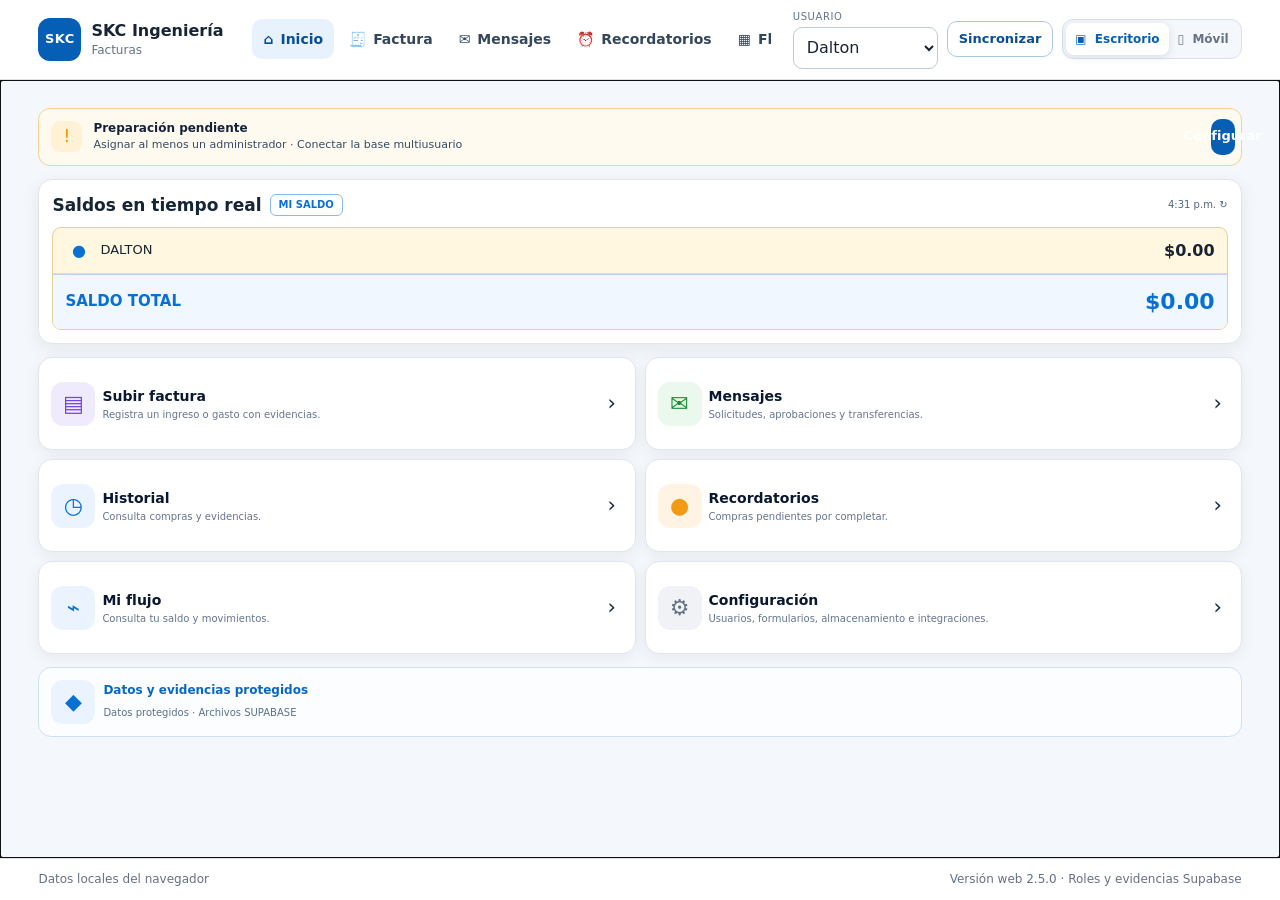
<file: docs/index.html>
<!doctype html>
<html lang="es">
<head>
  <meta charset="utf-8">
  <meta name="viewport" content="width=device-width, initial-scale=1, viewport-fit=cover">
  <meta name="theme-color" content="#075fb5">
  <meta name="description" content="SKC Facturas: registro de compras, mensajes, recordatorios y flujo de saldos.">
  <title>SKC Ingeniería · Facturas</title>
  <link rel="manifest" href="./manifest.webmanifest">
  <link rel="icon" href="./icons/icon.svg" type="image/svg+xml">
  <link rel="stylesheet" href="./assets/styles.css">
</head>
<body>
  <noscript>SKC Facturas necesita JavaScript para funcionar.</noscript>
  <div id="shell" class="shell">
    <header class="topbar desktop-chrome">
      <a class="brand" href="#home" aria-label="Ir al inicio">
        <span class="brand-mark" aria-hidden="true">SKC</span>
        <span><strong>SKC Ingeniería</strong><small>Facturas</small></span>
      </a>
      <nav id="desktopNav" class="desktop-nav" aria-label="Navegación principal"></nav>
      <div class="topbar-actions">
        <label class="user-switcher"><span>Usuario</span><select id="currentUserSelect" aria-label="Usuario actual"></select></label>
        <button id="syncButton" class="button button-secondary button-compact" type="button">Sincronizar</button>
        <div class="view-switch" role="group" aria-label="Modo de visualización">
          <button id="desktopViewButton" class="view-switch-button" type="button" aria-label="Ver modo escritorio">▣ <span>Escritorio</span></button>
          <button id="mobileViewButton" class="view-switch-button" type="button" aria-label="Ver modo móvil">▯ <span>Móvil</span></button>
        </div>
      </div>
    </header>

    <header class="mobile-app-header mobile-chrome">
      <div class="mobile-statusbar" aria-hidden="true"><strong id="mobileClock">9:41</strong><span>▮▮▮ ))) ▰</span></div>
      <div class="mobile-appbar">
        <button id="mobileBackButton" class="mobile-back" type="button" aria-label="Volver">‹</button>
        <a class="mobile-brand" href="#home" aria-label="Ir al inicio"><span class="mobile-logo">SKC</span></a>
        <strong id="mobilePageTitle" class="mobile-page-title">SKC Ingeniería · Facturas</strong>
        <button id="mobileViewToggle" class="mobile-header-action" type="button" aria-label="Cambiar a modo escritorio" title="Cambiar vista">▣</button>
      </div>
      <div class="mobile-userbar">
        <span class="mobile-avatar" aria-hidden="true">●</span>
        <label class="mobile-user-select"><span class="sr-only">Usuario actual</span><select id="mobileCurrentUserSelect" aria-label="Usuario actual"></select></label>
        <span class="mobile-record-count" id="mobileRecordCount">Registros locales: 0</span>
        <span class="mobile-online"><i></i> En línea</span>
      </div>
    </header>

    <main id="app" class="app" tabindex="-1"><section class="loading-panel"><div class="spinner"></div><p>Preparando SKC Facturas…</p></section></main>

    <nav id="mobileBottomNav" class="mobile-bottom-nav mobile-chrome" aria-label="Navegación móvil"></nav>
    <footer class="footer desktop-chrome"><span id="footerStatus">Datos locales del navegador</span><span>Versión web 2.5.0 · Roles y evidencias Supabase</span></footer>
  </div>
  <div id="toastRegion" class="toast-region" aria-live="polite" aria-atomic="true"></div>
  <div id="modalRoot"></div>
  <script type="module" src="./assets/app.js"></script>
</body>
</html>
</file>
<file: docs/assets/styles.css>
:root{color-scheme:light;--blue:#075fb5;--blue-dark:#064f98;--blue-soft:#e8f2fc;--ink:#172433;--muted:#647284;--line:#d8e1ec;--surface:#fff;--canvas:#f4f7fb;--yellow:#ffe59a;--green:#157f55;--green-bg:#e8f7ef;--red:#b52b2b;--red-bg:#fdecec;--orange:#a75b00;--orange-bg:#fff2df;--shadow:0 12px 32px rgba(24,56,91,.09);--radius:16px;--font:Inter,ui-sans-serif,system-ui,-apple-system,BlinkMacSystemFont,"Segoe UI",sans-serif}*{box-sizing:border-box}html{min-height:100%;background:var(--canvas)}body{min-height:100vh;margin:0;color:var(--ink);background:var(--canvas);font-family:var(--font);line-height:1.45}button,input,select,textarea{font:inherit}button{cursor:pointer}a{color:inherit}[hidden]{display:none!important}.shell{min-height:100vh;display:flex;flex-direction:column}.topbar{position:sticky;top:0;z-index:30;min-height:70px;display:flex;align-items:center;gap:22px;padding:10px clamp(16px,3vw,42px);border-bottom:1px solid var(--line);background:rgba(255,255,255,.96);backdrop-filter:blur(12px)}.brand{display:inline-flex;align-items:center;gap:10px;text-decoration:none;min-width:192px}.brand-mark{display:grid;place-items:center;width:43px;height:43px;border-radius:12px;background:var(--blue);color:#fff;font-size:13px;font-weight:800;letter-spacing:.5px}.brand strong,.brand small{display:block}.brand strong{font-size:16px}.brand small{color:var(--muted);font-size:12px}.desktop-nav{flex:1;display:flex;justify-content:center;gap:4px}.nav-link{display:inline-flex;align-items:center;gap:7px;min-height:40px;padding:8px 11px;border-radius:10px;color:#33465b;text-decoration:none;font-size:14px;font-weight:650;white-space:nowrap}.nav-link:hover{background:#f4f9ff}.nav-link.active{color:var(--blue-dark);background:var(--blue-soft)}.topbar-actions{display:flex;align-items:center;gap:9px;margin-left:auto}.user-switcher{display:grid;gap:2px}.user-switcher span{color:var(--muted);font-size:10px;text-transform:uppercase;letter-spacing:.06em}.user-switcher select{min-width:145px;padding:7px 30px 7px 9px}.mobile-only,.mobile-nav{display:none}.app{width:min(1480px,100%);flex:1;margin:0 auto;padding:28px clamp(16px,3vw,42px) 42px}.footer{display:flex;justify-content:space-between;gap:20px;padding:12px clamp(16px,3vw,42px);border-top:1px solid var(--line);color:var(--muted);background:#fff;font-size:12px}.page-header{display:flex;align-items:flex-start;justify-content:space-between;gap:20px;margin-bottom:20px}.page-title{margin:0;font-size:clamp(25px,3vw,36px);line-height:1.1;letter-spacing:-.03em}.page-subtitle{max-width:760px;margin:7px 0 0;color:var(--muted)}.page-actions{display:flex;flex-wrap:wrap;justify-content:flex-end;gap:9px}.eyebrow{margin:0 0 5px;color:var(--blue);font-size:12px;font-weight:800;letter-spacing:.08em;text-transform:uppercase}.grid{display:grid;gap:16px}.grid-2{grid-template-columns:repeat(2,minmax(0,1fr))}.grid-3{grid-template-columns:repeat(3,minmax(0,1fr))}.grid-4{grid-template-columns:repeat(4,minmax(0,1fr))}.card{min-width:0;border:1px solid var(--line);border-radius:var(--radius);background:var(--surface);box-shadow:var(--shadow)}.card-body{padding:18px}.card-header{display:flex;align-items:center;justify-content:space-between;gap:14px;padding:16px 18px;border-bottom:1px solid var(--line)}.card-header h2,.card-header h3{margin:0;font-size:17px}.card-footer{padding:14px 18px;border-top:1px solid var(--line);background:#fbfdff;border-radius:0 0 var(--radius) var(--radius)}.dashboard-card{display:flex;flex-direction:column;min-height:180px}.dashboard-card .card-body{display:flex;flex:1;flex-direction:column}.dashboard-icon{font-size:28px}.dashboard-card h2{margin:8px 0 4px;font-size:19px}.dashboard-card p{margin:0 0 16px;color:var(--muted)}.dashboard-card .button{margin-top:auto}.kpi{padding:17px}.kpi-label{color:var(--muted);font-size:12px;font-weight:700;text-transform:uppercase;letter-spacing:.04em}.kpi-value{display:block;margin-top:4px;font-size:26px;font-weight:800;letter-spacing:-.03em}.kpi-detail{display:block;margin-top:3px;color:var(--muted);font-size:12px}.button{display:inline-flex;align-items:center;justify-content:center;gap:7px;min-height:42px;padding:9px 15px;border:1px solid transparent;border-radius:10px;background:var(--blue);color:#fff;font-weight:750;text-decoration:none;transition:transform .12s ease,background .12s ease}.button:hover{background:var(--blue-dark);transform:translateY(-1px)}.button:disabled{cursor:not-allowed;opacity:.55;transform:none}.button-secondary{color:var(--blue-dark);background:#fff;border-color:#a9c7e5}.button-secondary:hover{background:#f4f9ff}.button-danger{background:var(--red)}.button-warning{color:#5b3900;background:#ffd76a}.button-ghost{color:var(--ink);background:transparent;border-color:var(--line)}.button-compact{min-height:36px;padding:7px 11px;font-size:13px}.icon-button{width:40px;height:40px;padding:0;border:1px solid var(--line);border-radius:10px;background:#fff;color:var(--ink)}.form-grid{display:grid;grid-template-columns:repeat(12,minmax(0,1fr));gap:14px}.field{grid-column:span 12;display:grid;gap:6px;min-width:0}.field.span-2{grid-column:span 2}.field.span-3{grid-column:span 3}.field.span-4{grid-column:span 4}.field.span-5{grid-column:span 5}.field.span-6{grid-column:span 6}.field.span-7{grid-column:span 7}.field.span-8{grid-column:span 8}.field.span-9{grid-column:span 9}.field label,.field>span:first-child{font-size:13px;font-weight:750}.field-hint{color:var(--muted);font-size:12px}.required:after{content:" *";color:var(--red)}input,select,textarea{width:100%;min-height:42px;padding:9px 11px;border:1px solid #bcc9d8;border-radius:9px;outline:none;background:#fff;color:var(--ink)}textarea{min-height:98px;resize:vertical}input:focus,select:focus,textarea:focus{border-color:#0b6dc9;box-shadow:0 0 0 3px rgba(11,109,201,.13)}input[type=checkbox],input[type=radio]{width:auto;min-height:auto;accent-color:var(--blue)}.check-row{display:flex;flex-wrap:wrap;align-items:center;gap:14px;min-height:42px}.check-row label{display:inline-flex;align-items:center;gap:6px;font-weight:600}.file-drop{position:relative;display:grid;place-items:center;min-height:124px;padding:18px;border:2px dashed #9eb9d5;border-radius:12px;background:#f4f9ff;text-align:center}.file-drop input{position:absolute;inset:0;opacity:0;cursor:pointer}.file-list{display:grid;gap:7px;margin-top:8px}.file-item{display:flex;align-items:center;justify-content:space-between;gap:10px;padding:8px 10px;border:1px solid var(--line);border-radius:8px;background:#fff;font-size:12px}.form-actions{display:flex;flex-wrap:wrap;justify-content:flex-end;gap:9px;margin-top:18px}.table-wrap{width:100%;overflow:auto}table{width:100%;border-collapse:collapse}th,td{padding:11px 12px;border-bottom:1px solid var(--line);text-align:left;vertical-align:top;font-size:13px}th{position:sticky;top:0;z-index:1;color:#41546b;background:#f7f9fc;font-size:11px;letter-spacing:.04em;text-transform:uppercase}tr:last-child td{border-bottom:0}tbody tr:hover{background:#fbfdff}.table-actions{display:flex;flex-wrap:wrap;gap:5px}.empty-state{padding:34px 20px;color:var(--muted);text-align:center}.flow-card{overflow:hidden;border-color:#c5a64c}.flow-title{display:flex;align-items:center;justify-content:space-between;gap:10px;padding:11px 15px;background:#062963;color:#fff;font-weight:850;letter-spacing:.03em}.flow-table th{color:#17324d;background:#ffeaab}.flow-table td{background:#fff0bd;font-weight:680}.flow-table td.amount{font-size:16px;font-weight:850;text-align:right}.amount.negative{color:var(--red)}.amount.positive{color:var(--green)}.badge{display:inline-flex;align-items:center;gap:5px;padding:4px 8px;border-radius:999px;background:#eef2f7;color:#475a70;font-size:11px;font-weight:800;white-space:nowrap}.badge-success{color:var(--green);background:var(--green-bg)}.badge-error{color:var(--red);background:var(--red-bg)}.badge-warning{color:var(--orange);background:var(--orange-bg)}.badge-info{color:var(--blue-dark);background:var(--blue-soft)}.alert{padding:12px 14px;border:1px solid #b7d2ed;border-radius:10px;background:#f4f9ff;color:#24415f}.alert-warning{border-color:#e5c571;background:#fff8e4;color:#664700}.alert-error{border-color:#efb0b0;background:var(--red-bg);color:#751d1d}.alert-success{border-color:#9cd1b7;background:var(--green-bg);color:#135d40}.tabs{display:flex;flex-wrap:wrap;gap:7px;margin-bottom:14px}.tab{padding:8px 12px;border:1px solid var(--line);border-radius:999px;background:#fff;color:#41546b;font-weight:700}.tab.active{border-color:var(--blue);background:var(--blue);color:#fff}.toolbar{display:flex;flex-wrap:wrap;align-items:center;gap:9px;margin-bottom:14px}.toolbar>.grow{flex:1 1 220px}.search-input{min-width:220px}.muted{color:var(--muted)}.small{font-size:12px}.mono{font-family:ui-monospace,SFMono-Regular,Menlo,Consolas,monospace;font-size:12px}.text-right{text-align:right}.stack{display:grid;gap:12px}.row{display:flex;align-items:center;gap:10px}.space-between{justify-content:space-between}hr{border:0;border-top:1px solid var(--line);margin:18px 0}.catalog-group{padding:14px;border:1px solid var(--line);border-radius:12px;background:#fbfdff}.catalog-group+.catalog-group{margin-top:10px}.chip-list{display:flex;flex-wrap:wrap;gap:6px;margin-top:8px}.chip{display:inline-flex;align-items:center;gap:6px;padding:5px 8px;border-radius:999px;background:var(--blue-soft);color:#073b72;font-size:12px;font-weight:700}.modal-backdrop{position:fixed;inset:0;z-index:100;display:grid;place-items:center;padding:18px;background:rgba(7,25,44,.58)}.modal{width:min(720px,100%);max-height:min(88vh,900px);overflow:auto;border-radius:17px;background:#fff;box-shadow:0 24px 80px rgba(0,0,0,.28)}.modal-header{display:flex;align-items:center;justify-content:space-between;gap:15px;padding:17px 20px;border-bottom:1px solid var(--line)}.modal-header h2{margin:0;font-size:19px}.modal-body{padding:20px}.modal-footer{display:flex;flex-wrap:wrap;justify-content:flex-end;gap:9px;padding:15px 20px;border-top:1px solid var(--line);background:#fbfdff}.toast-region{position:fixed;right:18px;bottom:18px;z-index:150;display:grid;gap:9px;width:min(390px,calc(100vw - 36px))}.toast{padding:13px 15px;border:1px solid #aac7e4;border-radius:12px;background:#fff;box-shadow:var(--shadow);animation:toast-in .18s ease-out}.toast strong{display:block;margin-bottom:2px}.toast.success{border-color:#8cc7aa}.toast.error{border-color:#eba0a0}@keyframes toast-in{from{opacity:0;transform:translateY(8px)}}.loading-panel{display:grid;place-items:center;min-height:55vh;color:var(--muted)}.spinner{width:38px;height:38px;border:4px solid #dce7f2;border-top-color:var(--blue);border-radius:50%;animation:spin .7s linear infinite}@keyframes spin{to{transform:rotate(360deg)}}@media(max-width:1180px){.desktop-nav .nav-link span:last-child{display:none}.brand{min-width:auto}}@media(max-width:900px){.desktop-nav{display:none}.mobile-only{display:inline-grid;place-items:center}.mobile-nav{position:fixed;inset:70px 0 auto 0;z-index:29;grid-template-columns:repeat(2,minmax(0,1fr));gap:7px;padding:12px 16px 16px;border-bottom:1px solid var(--line);background:#fff;box-shadow:var(--shadow)}.mobile-nav.open{display:grid}.grid-4,.grid-3{grid-template-columns:repeat(2,minmax(0,1fr))}.field.span-2,.field.span-3,.field.span-4{grid-column:span 6}.field.span-5,.field.span-6,.field.span-7,.field.span-8,.field.span-9{grid-column:span 12}}@media(max-width:620px){.topbar{gap:10px;padding:9px 12px}.brand strong{font-size:14px}.brand small{display:none}.brand-mark{width:38px;height:38px}.user-switcher span{display:none}.user-switcher select{min-width:105px;max-width:140px}#syncButton{display:none}.app{padding:20px 12px 34px}.page-header{display:grid}.page-actions{justify-content:flex-start}.grid-2,.grid-3,.grid-4{grid-template-columns:1fr}.field.span-2,.field.span-3,.field.span-4,.field.span-5,.field.span-6,.field.span-7,.field.span-8,.field.span-9{grid-column:span 12}.form-actions .button{flex:1 1 150px}.footer{display:grid}th,td{padding:9px}}@media print{.topbar,.mobile-nav,.footer,.page-actions,.button,.toolbar{display:none!important}.app{width:100%;padding:0}.card{box-shadow:none;break-inside:avoid}}

.view-mode-switch{display:inline-flex;align-items:center;gap:4px;padding:4px;border:1px solid var(--line);border-radius:999px;background:#f5f8fc}.view-mode-button{min-height:32px;padding:6px 12px;border:0;border-radius:999px;background:transparent;color:#41546b;font-size:12px;font-weight:800}.view-mode-button.active{background:var(--blue);color:#fff;box-shadow:0 8px 20px rgba(7,95,181,.16)}.bottom-nav{display:none}.bottom-nav-link{position:relative;display:grid;justify-items:center;gap:5px;min-width:0;padding:10px 8px 12px;color:#667789;text-decoration:none;font-weight:700}.bottom-nav-link.active{color:var(--blue-dark)}.bottom-nav-icon{font-size:18px;line-height:1}.bottom-nav-label{font-size:12px}.bottom-nav-badge{position:absolute;top:6px;right:calc(50% - 26px);min-width:19px;height:19px;padding:0 5px;border-radius:999px;background:#e3354f;color:#fff;font-size:11px;font-weight:800;display:grid;place-items:center}
body.view-mobile{background:linear-gradient(180deg,#ecf3fb 0%,#f7f9fc 100%)}body.view-mobile .shell{width:min(430px,calc(100vw - 20px));min-height:calc(100vh - 20px);margin:10px auto;border:1px solid #d9e3ef;border-radius:34px;overflow:hidden;background:#fff;box-shadow:0 24px 70px rgba(23,36,51,.18)}body.view-mobile .topbar{position:sticky;top:0;z-index:40;gap:12px;padding:12px 14px;border-bottom:1px solid #e6edf5;background:rgba(255,255,255,.98)}body.view-mobile .brand{gap:9px;min-width:auto}body.view-mobile .brand-mark{width:46px;height:46px;border-radius:16px;font-size:14px}body.view-mobile .brand strong{font-size:14px}body.view-mobile .brand small{display:block;font-size:11px}body.view-mobile .desktop-nav{display:none}body.view-mobile .mobile-only{display:inline-grid;place-items:center}body.view-mobile #syncButton{display:none}body.view-mobile .view-mode-switch{order:3;flex:1 1 100%;justify-content:center}body.view-mobile .topbar-actions{flex-wrap:wrap;justify-content:flex-end;gap:8px}body.view-mobile .user-switcher span{display:none}body.view-mobile .user-switcher select{min-width:128px;max-width:170px}body.view-mobile .mobile-nav{position:sticky;top:74px;z-index:39;grid-template-columns:repeat(2,minmax(0,1fr));gap:8px;padding:12px 14px 14px;border-bottom:1px solid var(--line);background:#fff;box-shadow:0 12px 30px rgba(23,36,51,.08)}body.view-mobile .mobile-nav.open{display:grid}body.view-mobile .nav-link{justify-content:flex-start;padding:10px 12px;border:1px solid #e4ebf3;border-radius:14px;background:#f8fbff}body.view-mobile .nav-link.active{background:var(--blue-soft);border-color:#bcd4ef}body.view-mobile .app{width:100%;padding:18px 14px 104px;background:#f6f8fb}body.view-mobile .footer{display:none}body.view-mobile .bottom-nav{position:sticky;bottom:0;z-index:38;display:grid;grid-template-columns:repeat(4,minmax(0,1fr));gap:4px;padding:8px 8px max(8px,env(safe-area-inset-bottom));border-top:1px solid #e7edf5;background:rgba(255,255,255,.98);backdrop-filter:blur(12px)}body.view-mobile .page-header{display:grid;gap:12px;margin-bottom:16px}body.view-mobile .page-title{font-size:23px}body.view-mobile .page-subtitle{font-size:14px}body.view-mobile .page-actions{justify-content:flex-start}body.view-mobile .grid-2,body.view-mobile .grid-3,body.view-mobile .grid-4{grid-template-columns:1fr}body.view-mobile .card{border-radius:22px;box-shadow:0 10px 28px rgba(24,56,91,.09)}body.view-mobile .card-header,body.view-mobile .card-body,body.view-mobile .card-footer{padding-left:16px;padding-right:16px}body.view-mobile .dashboard-card{min-height:auto}body.view-mobile .dashboard-card .button,body.view-mobile .form-actions .button{width:100%}body.view-mobile .form-grid{grid-template-columns:repeat(12,minmax(0,1fr));gap:12px}body.view-mobile .field.span-2,body.view-mobile .field.span-3,body.view-mobile .field.span-4,body.view-mobile .field.span-5,body.view-mobile .field.span-6,body.view-mobile .field.span-7,body.view-mobile .field.span-8,body.view-mobile .field.span-9{grid-column:span 12}body.view-mobile .toolbar{display:grid;grid-template-columns:1fr;align-items:stretch}body.view-mobile .toolbar>.grow{width:100%}body.view-mobile input,body.view-mobile select,body.view-mobile textarea{min-height:46px;border-radius:12px}body.view-mobile textarea{min-height:110px}body.view-mobile .tabs{display:grid;grid-template-columns:repeat(2,minmax(0,1fr));gap:8px}body.view-mobile .tab{text-align:center;padding:10px 12px;border-radius:14px}body.view-mobile .table-wrap{overflow:auto;border-radius:16px}body.view-mobile th,body.view-mobile td{padding:10px;font-size:12px}body.view-mobile .modal-backdrop{padding:10px}body.view-mobile .modal{width:min(100%,400px);border-radius:24px}body.view-mobile .toast-region{left:10px;right:10px;bottom:86px;width:auto}body.view-mobile .loading-panel{min-height:40vh}
@media(max-width:900px){.bottom-nav{display:grid;grid-template-columns:repeat(4,minmax(0,1fr));gap:4px;padding:8px 8px max(8px,env(safe-area-inset-bottom));border-top:1px solid #e7edf5;background:#fff}.footer{display:none}.app{padding-bottom:92px}}
@media(max-width:620px){.view-mode-switch{order:3;flex:1 1 100%;justify-content:center}.bottom-nav{display:grid;grid-template-columns:repeat(4,minmax(0,1fr));gap:4px;padding:8px 8px max(8px,env(safe-area-inset-bottom));border-top:1px solid #e7edf5;background:#fff}}

/* === Vista dual 2.1.0 ===================================================== */
.sr-only{position:absolute!important;width:1px!important;height:1px!important;padding:0!important;margin:-1px!important;overflow:hidden!important;clip:rect(0,0,0,0)!important;white-space:nowrap!important;border:0!important}
.mobile-chrome,.mobile-layout{display:none}
.desktop-layout{display:block}
.view-switch{display:inline-flex;padding:3px;border:1px solid var(--line);border-radius:11px;background:#f4f7fb}
.view-switch-button{min-height:32px;padding:5px 9px;border:0;border-radius:8px;background:transparent;color:var(--muted);font-size:12px;font-weight:750}
.view-switch-button.active{background:#fff;color:var(--blue);box-shadow:0 2px 8px rgba(24,56,91,.12)}
.view-switch-button span{margin-left:4px}

html[data-view-mode="desktop"] .mobile-chrome,
html[data-view-mode="desktop"] .mobile-layout{display:none!important}
html[data-view-mode="desktop"] .desktop-layout{display:block!important}
html[data-view-mode="desktop"] body{min-width:1040px;overflow-x:auto}
html[data-view-mode="desktop"] .shell{min-width:1040px}
html[data-view-mode="desktop"] .desktop-chrome.topbar{display:flex!important}
html[data-view-mode="desktop"] .desktop-nav{display:flex!important;overflow-x:auto;justify-content:flex-start;scrollbar-width:none}
html[data-view-mode="desktop"] .desktop-nav::-webkit-scrollbar{display:none}
html[data-view-mode="desktop"] .desktop-nav .nav-link span:last-child{display:inline!important}
html[data-view-mode="desktop"] .app{width:min(1480px,100%);padding:28px clamp(16px,3vw,42px) 42px}

html[data-view-mode="mobile"]{background:#e9eef5}
html[data-view-mode="mobile"] body{min-width:0;background:#e9eef5;overflow-x:hidden}
html[data-view-mode="mobile"] .desktop-chrome,
html[data-view-mode="mobile"] .desktop-layout{display:none!important}
html[data-view-mode="mobile"] .mobile-chrome{display:flex}
html[data-view-mode="mobile"] .mobile-layout{display:block!important}
html[data-view-mode="mobile"] .shell{position:relative;width:min(100%,470px);min-height:100dvh;margin:0 auto;background:#f7f9fc;box-shadow:0 0 50px rgba(21,42,67,.16)}
html[data-view-mode="mobile"] .app{width:100%;padding:16px 14px calc(104px + env(safe-area-inset-bottom));overflow:hidden}
html[data-view-mode="mobile"] .footer{display:none!important}

.mobile-app-header{position:sticky;top:0;z-index:60;flex-direction:column;border-bottom:1px solid #dfe6ef;background:rgba(255,255,255,.98);backdrop-filter:blur(14px)}
.mobile-statusbar{display:flex;align-items:center;justify-content:space-between;height:30px;padding:6px 25px 0;color:#07121f;font-size:12px}
.mobile-appbar{display:grid;grid-template-columns:36px 78px minmax(0,1fr) 38px;align-items:center;gap:4px;min-height:64px;padding:6px 14px 8px}
.mobile-back,.mobile-header-action{display:grid;place-items:center;width:36px;height:36px;padding:0;border:0;border-radius:10px;background:transparent;color:#07182e;font-size:33px;line-height:1}
.mobile-back[hidden]{visibility:hidden;display:grid!important}
.mobile-header-action{font-size:20px;border:1px solid #d7e1ec;background:#f8fbff;color:#075fb5}
.mobile-brand{text-decoration:none}.mobile-logo{display:inline-block;color:#0588df;font-family:Georgia,"Times New Roman",serif;font-size:31px;font-weight:900;font-style:italic;letter-spacing:-3px;text-shadow:0 1px #fff}
.mobile-page-title{overflow:hidden;color:#08162d;font-size:18px;line-height:1.15;text-overflow:ellipsis;white-space:nowrap}
.mobile-userbar{display:grid;grid-template-columns:32px minmax(105px,auto) minmax(0,1fr) auto;align-items:center;gap:7px;min-height:50px;padding:7px 14px;border-top:1px solid #edf1f6;color:#40536d;font-size:11.5px}
.mobile-avatar{display:grid;place-items:center;width:29px;height:29px;border-radius:50%;background:#e5f0ff;color:#7ca6d8;font-size:10px}
.mobile-user-select select{max-width:128px;min-height:31px;padding:4px 22px 4px 7px;border:0;background:transparent;color:#40536d;font-size:12px;font-weight:700}
.mobile-record-count{overflow:hidden;text-overflow:ellipsis;white-space:nowrap}
.mobile-online{display:inline-flex;align-items:center;gap:6px;white-space:nowrap}.mobile-online i{width:7px;height:7px;border-radius:50%;background:#159322}
.mobile-bottom-nav{position:fixed;z-index:70;left:50%;bottom:0;transform:translateX(-50%);width:min(100%,470px);min-height:83px;align-items:flex-start;justify-content:space-around;padding:8px 8px calc(10px + env(safe-area-inset-bottom));border:1px solid #dfe6ef;border-bottom:0;border-radius:25px 25px 0 0;background:rgba(255,255,255,.98);box-shadow:0 -10px 30px rgba(19,47,78,.08);backdrop-filter:blur(16px)}
.mobile-bottom-link{position:relative;display:grid;place-items:center;gap:1px;min-width:72px;padding:4px 7px;color:#586b82;text-decoration:none;font-size:11px;font-weight:650}
.mobile-bottom-link .mobile-nav-icon{font-size:22px;line-height:1.1}.mobile-bottom-link.active{color:#0870d5}.mobile-bottom-link .nav-badge{position:absolute;top:0;right:14px;display:grid;place-items:center;min-width:17px;height:17px;padding:0 4px;border:2px solid #fff;border-radius:999px;background:#f01f3c;color:#fff;font-size:9px;font-weight:900}

/* Mobile design system */
html[data-view-mode="mobile"] .page-header{display:none}
.mobile-page{display:grid;gap:13px}
.mobile-section-title{margin:3px 4px 0;color:#0a1830;font-size:17px;font-weight:850}
.mobile-card{overflow:hidden;border:1px solid #dfe6ef;border-radius:14px;background:#fff;box-shadow:0 5px 17px rgba(23,55,88,.07)}
.mobile-card-pad{padding:14px}
.mobile-card-title{display:flex;align-items:center;justify-content:space-between;gap:9px;margin:0 0 10px;color:#0a1730;font-size:16px;font-weight:850}
.mobile-subtle{color:#677892;font-size:11.5px}
.mobile-row{display:flex;align-items:center;gap:10px}
.mobile-space{justify-content:space-between}
.mobile-icon-box{display:grid;place-items:center;flex:0 0 auto;width:44px;height:44px;border-radius:12px;background:#eaf3ff;color:#0870d5;font-size:22px}
.mobile-icon-box.green{background:#eaf8ee;color:#168c31}.mobile-icon-box.purple{background:#f0eafd;color:#7044df}.mobile-icon-box.orange{background:#fff3e4;color:#f29a13}.mobile-icon-box.red{background:#ffebee;color:#eb263f}.mobile-icon-box.gray{background:#f0f2f5;color:#647185}
.mobile-live-card{padding:13px;border:1px solid #e0e5ed;border-radius:14px;background:#fff;box-shadow:0 5px 18px rgba(22,52,84,.07)}
.mobile-live-header{display:flex;align-items:center;justify-content:space-between;gap:8px;margin-bottom:10px}.mobile-live-header h2{margin:0;font-size:17px}.mobile-live-badge{padding:3px 8px;border:1px solid #87b9ef;border-radius:6px;color:#0870d5;font-size:10px;font-weight:850}.mobile-live-time{margin-left:auto;color:#50647f;font-size:10px;white-space:nowrap}
.mobile-balance-list{overflow:hidden;border:1px solid #e5d19b;border-radius:9px;background:#fff7df}.mobile-balance-row{display:grid;grid-template-columns:27px minmax(0,1fr) auto;align-items:center;gap:8px;min-height:46px;padding:8px 12px;border-bottom:1px solid #eadcb5}.mobile-balance-row:last-child{border-bottom:0}.mobile-balance-avatar{display:grid;place-items:center;color:#0870d5;font-size:16px}.mobile-balance-name{font-size:13px}.mobile-balance-amount{font-size:16px;font-weight:850}.mobile-balance-amount.negative{color:#dc2039}.mobile-balance-total{display:flex;align-items:center;justify-content:space-between;padding:11px 12px;border-top:1px solid #b8d4f0;background:#f0f7ff;color:#0870d5;font-size:15px;font-weight:900}.mobile-balance-total strong{font-size:22px}
.mobile-module-grid{display:grid;grid-template-columns:repeat(2,minmax(0,1fr));gap:9px}.mobile-module{display:grid;grid-template-columns:43px minmax(0,1fr) 15px;align-items:center;gap:8px;min-height:93px;padding:12px;border:1px solid #dfe6ef;border-radius:14px;background:#fff;box-shadow:0 4px 15px rgba(22,52,84,.06);text-align:left}.mobile-module strong{display:block;color:#0a1730;font-size:14px}.mobile-module small{display:block;margin-top:3px;color:#65758c;font-size:10px;line-height:1.25}.mobile-chevron{color:#152a44;font-size:21px}
.mobile-secure{display:grid;grid-template-columns:42px minmax(0,1fr) 16px;align-items:center;gap:10px;padding:12px;border:1px solid #cfe0f4;border-radius:13px;background:#fbfdff}.mobile-secure strong{display:block;color:#0966c4;font-size:12px}.mobile-secure small{color:#5d718a;font-size:10px}
.mobile-alert{display:grid;grid-template-columns:34px minmax(0,1fr) 18px;align-items:center;gap:8px;padding:10px 12px;border:1px solid #f4d38c;border-radius:12px;background:#fffaf0;color:#354b64;font-size:11px}.mobile-alert strong{display:block;color:#14233a;font-size:12px}.mobile-alert .alert-icon{display:grid;place-items:center;width:31px;height:31px;border-radius:9px;background:#fff1d6;color:#ef9900;font-size:18px}
.mobile-form-section{padding:13px;border:1px solid #dfe6ef;border-radius:14px;background:#fff;box-shadow:0 4px 15px rgba(22,52,84,.06)}
.mobile-form-section h2{margin:0 0 11px;font-size:15px}.mobile-form-grid{display:grid;grid-template-columns:1fr;gap:10px}.mobile-form-grid.two{grid-template-columns:repeat(2,minmax(0,1fr))}.mobile-field{display:grid;gap:5px}.mobile-field label,.mobile-field>span:first-child{color:#14243b;font-size:11.5px;font-weight:800}.mobile-field input,.mobile-field select,.mobile-field textarea{min-height:43px;padding:9px 11px;border:1px solid #cfd9e6;border-radius:9px;background:#fff;font-size:12px}.mobile-field textarea{min-height:75px}.mobile-field .field-hint{font-size:9.5px}.mobile-segment{display:grid;grid-template-columns:repeat(2,1fr);overflow:hidden;border:1px solid #9fc4ef;border-radius:8px}.mobile-segment label{display:flex;align-items:center;justify-content:center;min-height:38px;color:#42556f;font-size:12px;font-weight:700}.mobile-segment label:has(input:checked){background:#edf6ff;color:#0870d5}.mobile-segment input{position:absolute;opacity:0}
.mobile-toggle-row{display:flex;align-items:center;justify-content:space-between;gap:12px;padding:8px 0}.mobile-toggle-copy strong{display:block;font-size:12px}.mobile-toggle-copy small{display:block;color:#64758c;font-size:9.5px}.mobile-toggle{position:relative;width:46px;height:26px;flex:0 0 auto}.mobile-toggle input{position:absolute;opacity:0}.mobile-toggle span{position:absolute;inset:0;border-radius:999px;background:#d8dde5;transition:.18s}.mobile-toggle span:after{content:"";position:absolute;top:3px;left:3px;width:20px;height:20px;border-radius:50%;background:#fff;box-shadow:0 2px 5px rgba(0,0,0,.18);transition:.18s}.mobile-toggle input:checked+span{background:#0876dd}.mobile-toggle input:checked+span:after{transform:translateX(20px)}
.mobile-file-drop{position:relative;display:grid;place-items:center;min-height:100px;padding:13px;border:1.5px dashed #4e9eff;border-radius:9px;background:#fbfdff;color:#516983;text-align:center}.mobile-file-drop input{position:absolute;inset:0;opacity:0;cursor:pointer}.mobile-file-drop strong{display:block;color:#0870d5;font-size:12px}.mobile-file-drop small{font-size:9.5px}.mobile-primary{width:100%;min-height:48px;border-radius:9px;font-size:14px}.mobile-actions{display:grid;grid-template-columns:repeat(2,minmax(0,1fr));gap:8px}.mobile-actions.one{grid-template-columns:1fr}.mobile-inline-actions{display:flex;flex-wrap:wrap;gap:7px}.mobile-inline-actions .button{min-height:34px;padding:6px 10px;font-size:10px}
.mobile-list{display:grid;gap:9px}.mobile-list-card{position:relative;display:grid;grid-template-columns:50px minmax(0,1fr) auto;gap:10px;padding:13px;border:1px solid #dfe6ef;border-radius:14px;background:#fff;box-shadow:0 4px 14px rgba(22,52,84,.06)}.mobile-list-card .list-icon{display:grid;place-items:center;width:48px;height:48px;border-radius:50%;background:#eef5ff;color:#0870d5;font-size:23px}.mobile-list-card .list-icon.red{background:#fff0f1;color:#eb263f}.mobile-list-card .list-icon.green{background:#ecf8ef;color:#198c32}.mobile-list-card .list-icon.purple{background:#f0eafd;color:#7044df}.mobile-list-card h3{margin:0;color:#0b1830;font-size:14px;line-height:1.2}.mobile-list-card p{margin:3px 0 0;color:#586b84;font-size:10.5px;line-height:1.35}.mobile-list-card .list-meta{text-align:right}.mobile-list-card .list-amount{display:block;margin-top:12px;font-size:15px;font-weight:850}.mobile-list-card .list-amount.negative{color:#e22139}.mobile-list-card .list-amount.positive{color:#13852a}
.mobile-tabs{display:flex;gap:7px;overflow:auto;padding:1px 1px 5px;scrollbar-width:none}.mobile-tabs::-webkit-scrollbar{display:none}.mobile-tab{flex:0 0 auto;min-height:38px;padding:8px 13px;border:1px solid #d8e1ec;border-radius:20px;background:#fff;color:#31435d;font-size:11px;font-weight:750}.mobile-tab.active{border-color:#0875dc;background:#0875dc;color:#fff}
.mobile-search{display:grid;grid-template-columns:1fr 42px;gap:8px}.mobile-search input{min-height:44px;border-radius:12px}.mobile-search button{height:44px;border:1px solid #d7e0eb;border-radius:12px;background:#fff;color:#33475f}
.mobile-summary{display:grid;grid-template-columns:repeat(3,1fr);padding:12px;border:1px solid #dfe6ef;border-radius:14px;background:#fff;box-shadow:0 4px 14px rgba(22,52,84,.06)}.mobile-summary-item{display:grid;grid-template-columns:34px minmax(0,1fr);align-items:center;gap:7px;padding:2px 8px;border-right:1px solid #e2e8ef}.mobile-summary-item:last-child{border-right:0}.mobile-summary-item strong{display:block;font-size:18px}.mobile-summary-item small{display:block;color:#5e7088;font-size:9px}.mobile-summary-item .summary-icon{display:grid;place-items:center;width:33px;height:33px;border-radius:50%;background:#edf5ff;color:#0870d5}.mobile-summary-item.green .summary-icon{background:#eaf8ee;color:#168c31}.mobile-summary-item.orange .summary-icon{background:#fff2df;color:#f29a13}.mobile-summary-item.red .summary-icon{background:#ffebee;color:#ea2b43}
.mobile-reminder-card{padding:12px;border:1px solid #e0e6ed;border-left:4px solid #f59c0b;border-radius:13px;background:#fff;box-shadow:0 4px 14px rgba(22,52,84,.06)}.mobile-reminder-card.completed{border-left-color:#26a344}.mobile-reminder-card.cancelled{border-left-color:#ef344b}.mobile-reminder-head{display:grid;grid-template-columns:42px minmax(0,1fr) auto;gap:9px;align-items:start}.mobile-reminder-card h3{margin:0;font-size:13.5px}.mobile-reminder-card p{margin:3px 0;color:#596c84;font-size:10.5px}.mobile-reminder-actions{display:grid;grid-template-columns:repeat(3,1fr);gap:6px;margin:10px 0 0 50px}.mobile-reminder-actions .button{min-height:34px;padding:5px 7px;background:#fff;font-size:9.5px}.mobile-reminder-actions .complete{border-color:#2a89ef;color:#0870d5}.mobile-reminder-actions .postpone{border-color:#8d5cf0;color:#6c38df}.mobile-reminder-actions .cancel{border-color:#ef465b;color:#e52841}.mobile-fab{position:fixed;z-index:65;right:max(calc((100vw - 470px)/2 + 22px),22px);bottom:98px;display:grid;place-items:center;width:56px;height:56px;border:0;border-radius:50%;background:#0875dd;color:#fff;font-size:31px;box-shadow:0 10px 24px rgba(8,117,221,.3)}
.mobile-message-actions{display:grid;grid-template-columns:repeat(2,1fr);gap:8px}.mobile-message-action{display:grid;grid-template-columns:42px minmax(0,1fr) 15px;align-items:center;gap:8px;min-height:85px;padding:11px;border:1px solid #cfe1f5;border-radius:13px;background:#f8fbff;color:#0867c4;text-align:left}.mobile-message-action.green{border-color:#cce8d2;background:#f4fbf5;color:#16832e}.mobile-message-action strong{display:block;font-size:12.5px}.mobile-message-action small{display:block;margin-top:2px;color:#63758c;font-size:9.5px}.mobile-message-card{position:relative;padding:13px;border:1px solid #dfe6ef;border-radius:14px;background:#fff;box-shadow:0 4px 14px rgba(22,52,84,.06)}.mobile-message-head{display:grid;grid-template-columns:47px minmax(0,1fr) auto;gap:10px}.mobile-message-avatar{display:grid;place-items:center;width:47px;height:47px;border-radius:50%;background:#eaf3ff;color:#0870d5;font-size:20px}.mobile-message-card h3{margin:0;font-size:14px}.mobile-message-card h4{margin:5px 0 0;font-size:12.5px}.mobile-message-card p{margin:4px 0;color:#536780;font-size:10.5px}.mobile-message-time{color:#5e7088;font-size:9.5px;text-align:right}.mobile-attachment{display:grid;grid-template-columns:42px minmax(0,1fr);align-items:center;gap:8px;margin:9px 0 0 57px;padding:7px;border:1px solid #dce4ed;border-radius:9px;background:#fbfdff;font-size:10px}.mobile-attachment .thumb{display:grid;place-items:center;width:38px;height:38px;border-radius:6px;background:#eef3f8;color:#62758c}
.mobile-flow-stats{display:grid;grid-template-columns:repeat(3,1fr);padding:12px;border:1px solid #dfe6ef;border-radius:14px;background:#fff}.mobile-flow-stat{padding:4px 9px;border-right:1px solid #e1e7ef}.mobile-flow-stat:last-child{border-right:0}.mobile-flow-stat span{display:block;color:#4f627b;font-size:9.5px}.mobile-flow-stat strong{display:block;margin-top:3px;color:#0870d5;font-size:15px}.mobile-flow-stat strong.green{color:#198c32}.mobile-flow-stat strong.red{color:#e3253e}.mobile-timeline{position:relative;display:grid;gap:0;padding-left:7px}.mobile-timeline:before{content:"";position:absolute;left:26px;top:20px;bottom:20px;width:1px;background:#d5dfe9}.mobile-timeline-item{position:relative;display:grid;grid-template-columns:38px minmax(0,1fr) auto;align-items:center;gap:9px;min-height:61px;border-bottom:1px solid #e4e9ef}.mobile-timeline-item:last-child{border-bottom:0}.mobile-timeline-icon{z-index:1;display:grid;place-items:center;width:34px;height:34px;border-radius:50%;background:#7447df;color:#fff}.mobile-timeline-icon.red{background:#e92d45}.mobile-timeline-icon.green{background:#2caf50}.mobile-timeline-icon.orange{background:#f2a126}.mobile-timeline-item strong{display:block;font-size:11.5px}.mobile-timeline-item small{display:block;color:#61728a;font-size:9.5px}.mobile-timeline-value{text-align:right;font-size:12px;font-weight:850}
.mobile-settings-menu{display:grid;gap:10px}.mobile-setting-group{overflow:hidden;border:1px solid #dfe6ef;border-radius:14px;background:#fff;box-shadow:0 4px 14px rgba(22,52,84,.06)}.mobile-setting-link{display:grid;grid-template-columns:43px minmax(0,1fr) 17px;align-items:center;gap:10px;width:100%;min-height:76px;padding:12px;border:0;border-bottom:1px solid #e5eaf0;background:#fff;text-align:left}.mobile-setting-link:last-child{border-bottom:0}.mobile-setting-link strong{display:block;color:#0b1830;font-size:13px}.mobile-setting-link small{display:block;margin-top:2px;color:#64758c;font-size:9.5px}.mobile-setting-toggle{display:flex;align-items:center;justify-content:space-between;gap:10px;padding:12px 15px;border-top:1px solid #e5eaf0}.mobile-setting-toggle strong{display:block;font-size:11.5px}.mobile-setting-toggle small{display:block;color:#65758d;font-size:9px}.mobile-health{margin:0 12px 12px;padding:11px;border:1px solid #bcd8f4;border-radius:10px;background:#f7fbff}.mobile-health-line{display:flex;align-items:center;justify-content:space-between;gap:10px;font-size:10px}.mobile-health-line+ .mobile-health-line{margin-top:8px;padding-top:8px;border-top:1px solid #d6e5f3}
.mobile-manual-search{position:relative}.mobile-manual-search input{padding-left:40px;min-height:46px;border-radius:12px}.mobile-manual-search:before{content:"⌕";position:absolute;left:14px;top:7px;color:#6a7b91;font-size:25px}.mobile-accordion{overflow:hidden;border:1px solid #dfe6ef;border-radius:13px;background:#fff;box-shadow:0 4px 14px rgba(22,52,84,.05)}.mobile-accordion summary{display:grid;grid-template-columns:42px minmax(0,1fr) 18px;align-items:center;gap:10px;min-height:67px;padding:11px 13px;list-style:none;cursor:pointer}.mobile-accordion summary::-webkit-details-marker{display:none}.mobile-accordion summary strong{font-size:13px}.mobile-accordion-content{padding:12px 15px 16px;border-top:1px solid #e1e7ee;background:#fbfdff;color:#536780;font-size:11px}.mobile-accordion-content li+li{margin-top:7px}

@media(max-width:430px){
  html[data-view-mode="mobile"] .mobile-appbar{grid-template-columns:32px 64px minmax(0,1fr) 34px;padding-left:10px;padding-right:10px}
  html[data-view-mode="mobile"] .mobile-logo{font-size:27px}
  html[data-view-mode="mobile"] .mobile-page-title{font-size:16px}
  html[data-view-mode="mobile"] .mobile-userbar{grid-template-columns:28px minmax(88px,auto) minmax(0,1fr) auto;padding-left:10px;padding-right:10px;font-size:10.5px}
  html[data-view-mode="mobile"] .mobile-module-grid{grid-template-columns:1fr 1fr}
  html[data-view-mode="mobile"] .mobile-module{grid-template-columns:38px minmax(0,1fr) 12px;padding:10px}.mobile-module .mobile-icon-box{width:38px;height:38px}
  html[data-view-mode="mobile"] .mobile-form-grid.two{grid-template-columns:1fr}
  html[data-view-mode="mobile"] .mobile-reminder-actions{margin-left:0}
  html[data-view-mode="mobile"] .mobile-summary-item{grid-template-columns:1fr;text-align:center}.mobile-summary-item .summary-icon{margin:auto}
}

/* 2.2.0 configurable forms and integration console */
.config-field-hidden{display:none!important}#formLayoutRows input[type=text],#formLayoutRows input:not([type]){min-width:180px}#formLayoutRows td:first-child{white-space:nowrap}.integration-status{display:flex;align-items:center;gap:8px}.tabs{overflow-x:auto;scrollbar-width:thin}.tabs .tab{flex:0 0 auto}@media(max-width:620px){#formLayoutRows{min-width:760px}.card-body>.form-grid{grid-template-columns:1fr}.card-body>.form-grid>.field{grid-column:1!important}}
.mobile-config-list{display:grid;gap:10px;margin-top:14px}.mobile-config-field{padding:12px;border:1px solid var(--line);border-radius:12px;background:#fbfdff}.mobile-config-head{display:flex;align-items:center;gap:8px;justify-content:space-between;margin-bottom:10px}.mobile-config-head>span:first-child{min-width:0;flex:1}.mobile-config-head strong,.mobile-config-head small{display:block}.mobile-config-head small{color:var(--muted);margin-top:2px}.mobile-config-options{display:flex;gap:16px;flex-wrap:wrap;margin:10px 0}.mobile-config-options label{display:inline-flex;align-items:center;gap:6px;font-size:12px;font-weight:700}

/* 2.5.0 · visor privado de evidencias Supabase */
.evidence-modal{max-width:980px;width:min(96vw,980px)}
.evidence-stage{display:grid;grid-template-columns:52px minmax(0,1fr) 52px;align-items:center;gap:10px;min-height:58vh;background:#0c1724;border-radius:14px;padding:12px}
.evidence-canvas{min-width:0;min-height:54vh;display:flex;align-items:center;justify-content:center;flex-direction:column;color:#eaf2fb;overflow:hidden}
.evidence-image{display:block;max-width:100%;max-height:68vh;object-fit:contain;border-radius:8px;background:#fff}
.evidence-pdf{width:100%;height:68vh;border:0;border-radius:8px;background:#fff}
.evidence-arrow{width:44px;height:44px;border:0;border-radius:50%;background:rgba(255,255,255,.14);color:#fff;font-size:34px;line-height:1;cursor:pointer}
.evidence-arrow:hover{background:rgba(255,255,255,.24)}
.evidence-caption{display:flex;justify-content:space-between;gap:16px;align-items:center;padding:12px 4px 6px}
.evidence-thumbnails{display:flex;gap:8px;flex-wrap:wrap;padding:4px 0 10px}
.evidence-thumb{border:1px solid #aec8e6;background:#fff;color:#0a4f91;border-radius:999px;min-width:34px;height:34px;font-weight:700;cursor:pointer}
.evidence-thumb.active{background:#0868c4;color:#fff;border-color:#0868c4}
@media(max-width:720px){.evidence-modal{width:100%;max-width:none;max-height:94vh}.evidence-stage{grid-template-columns:40px minmax(0,1fr) 40px;min-height:54vh;padding:8px}.evidence-canvas{min-height:50vh}.evidence-image,.evidence-pdf{max-height:62vh;height:62vh}.evidence-arrow{width:36px;height:36px;font-size:28px}.evidence-modal .modal-footer{position:sticky;bottom:0;background:#fff}}
</file>
